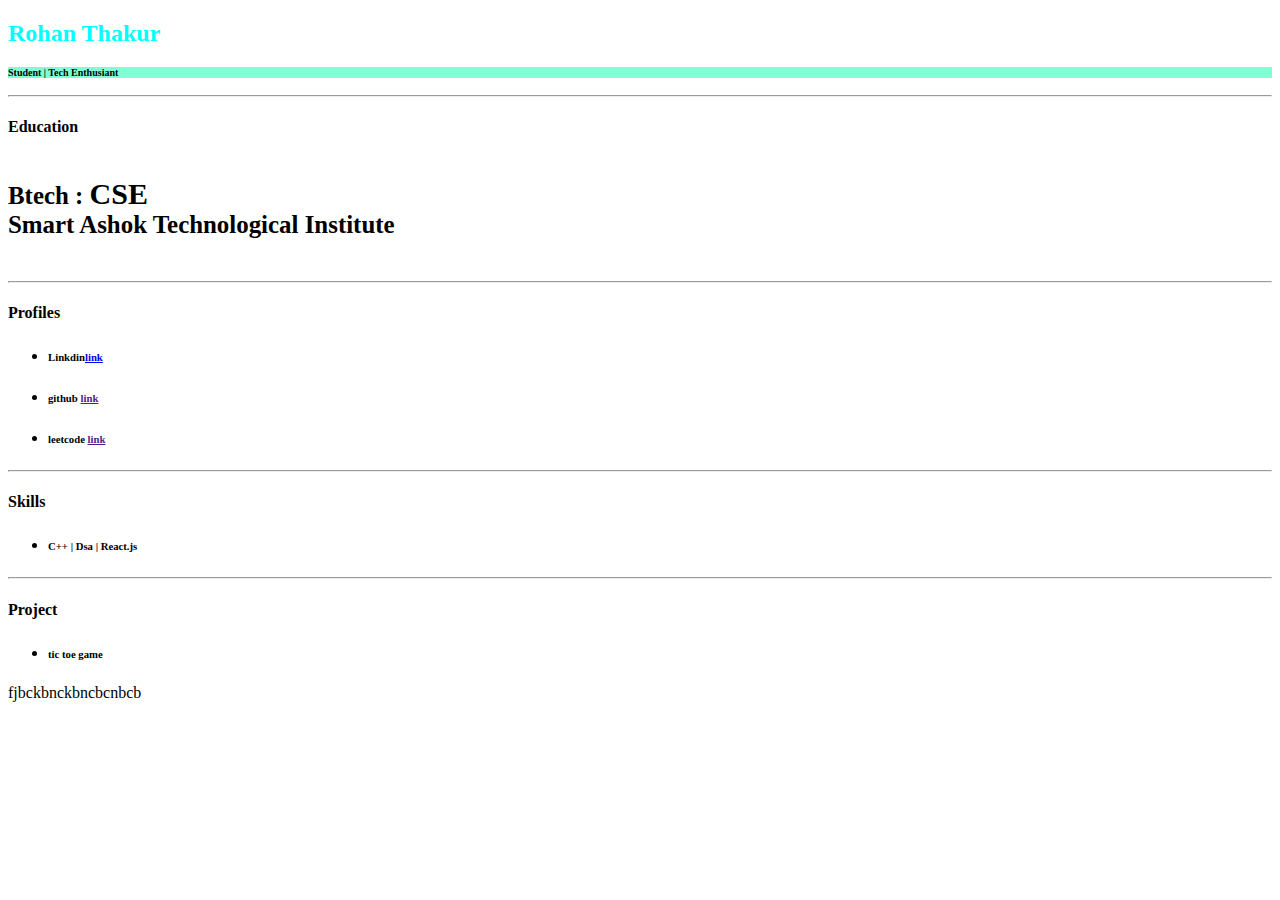
<file: html/index.html>
<!DOCTYPE html>
<html lang="en">
<head>
    <meta charset="UTF-8">
    <meta name="viewport" content="width=device-width, initial-scale=1.0">
    <title>Document</title>
</head>
<style>
    span {
        font-size: 30px;
    }
</style>
<link rel="stylesheet" href="style.css">
<body>
    <h2 style="color: aqua; ">Rohan Thakur</h2>
    <div>
        <span><h5>Student | Tech Enthusiant</h5> </span>
    </div>
    <hr>
    <h4>Education</h4>
        <span><h5>Btech :  <span>CSE</span><br>Smart Ashok Technological Institute</h5></span>
        <span><h5></h5></span>
<hr>
    <h4>Profiles</h4>
    <ul>
        <li><h6>Linkdin<a href="https://www.Linkedin.com">link</a></li>
        <li><h6>github   <a href="">link</a></li>
        <li><h6>leetcode <a href="">link</a></li>
    </ul>
<hr>
<h4>Skills</h4>
<ul>
    <li><h6>C++ | Dsa | React.js</h6></li>

</ul>
<hr>

<h4>Project </h4>
<ul>
    <li><h6>tic toe game </li>
</ul>
       <table>
         <th>
            <tr>fjbckbnckbn</tr>
            <tr>cbcnbcb</tr>
         </th>
       </table>

       
</body>
</html>
</file>
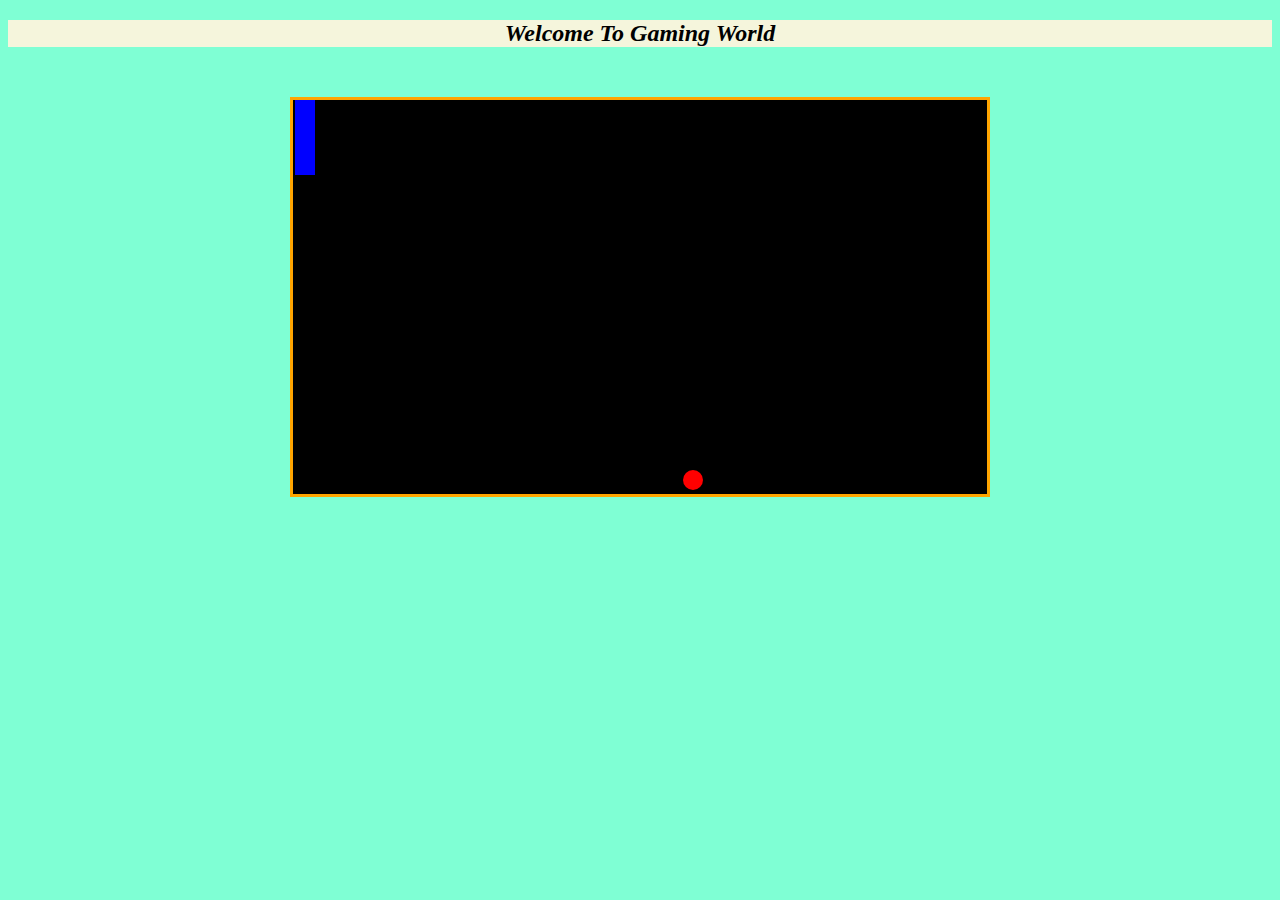
<file: ping_pong_game/index.html>
<!DOCTYPE html>
<html lang="en">
<head>
    <meta charset="UTF-8">
    <meta name="viewport" content="width=device-width, initial-scale=1.0">
    <title>Ping Pong Game</title>
     <link rel="stylesheet" href="s.css"/>
</head>
<body>
    
    <h2>
        Welcome To Gaming World 
    </h2>
    <div id="ping-pong-table">

        <div id="paddle"></div>
        <div id="ball"></div>
    </div>
   







   
  
  <script src="index.js"></script>
</body>
</html>
</file>
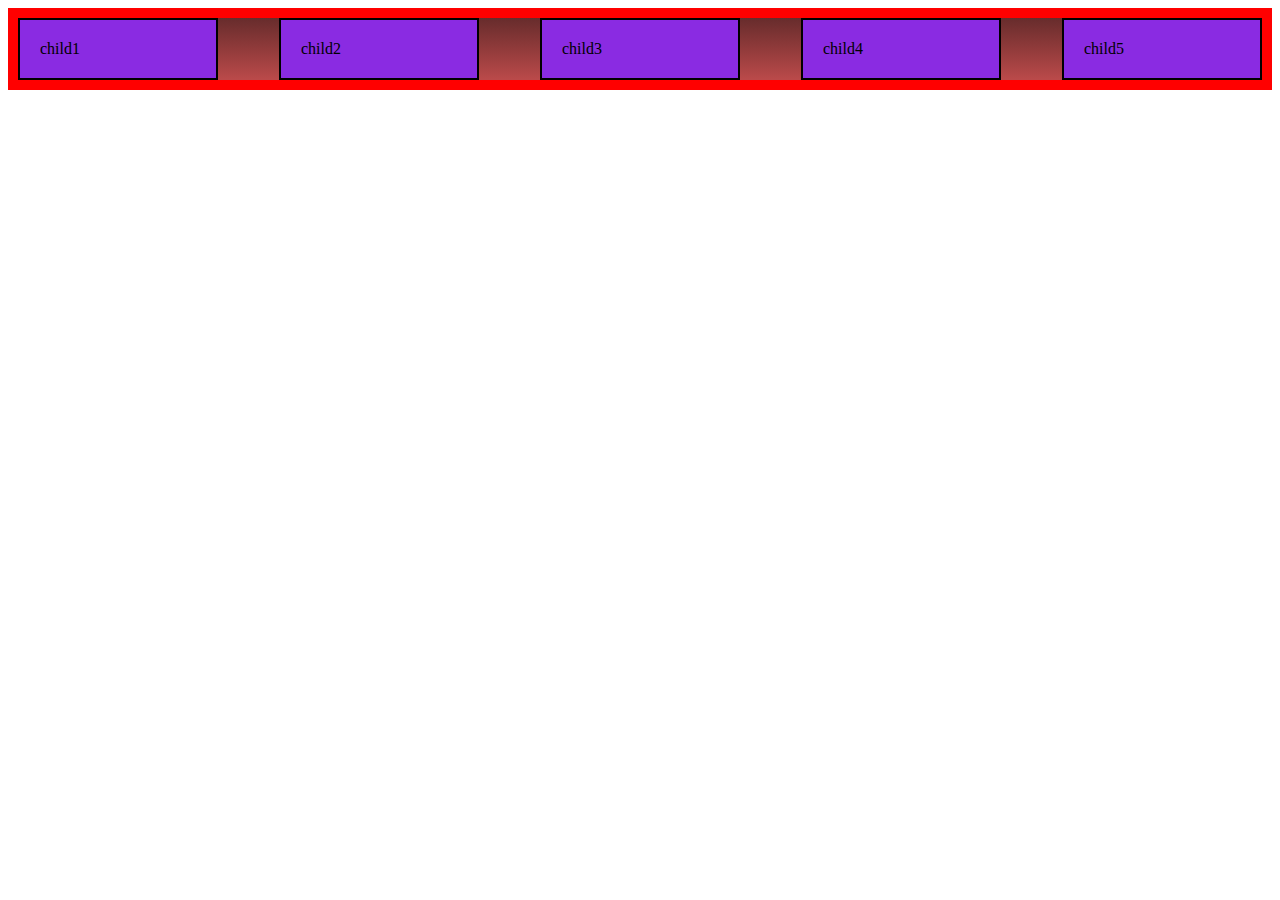
<file: html/flexbox/index.html>
<!DOCTYPE html>
<html lang="en">
<head>
    <meta charset="UTF-8">
    <meta name="viewport" content="width=device-width, initial-scale=1.0">
    <title>Document</title>
    <link rel="stylesheet" href="style.css">
</head>
<body>
    <div id="parent">
        <div>child1</div>
        <div>child2</div>
        <div>child3</div>
        <div>child4</div>
        <div>child5</div>
    </div>
</body>
</html>
</file>
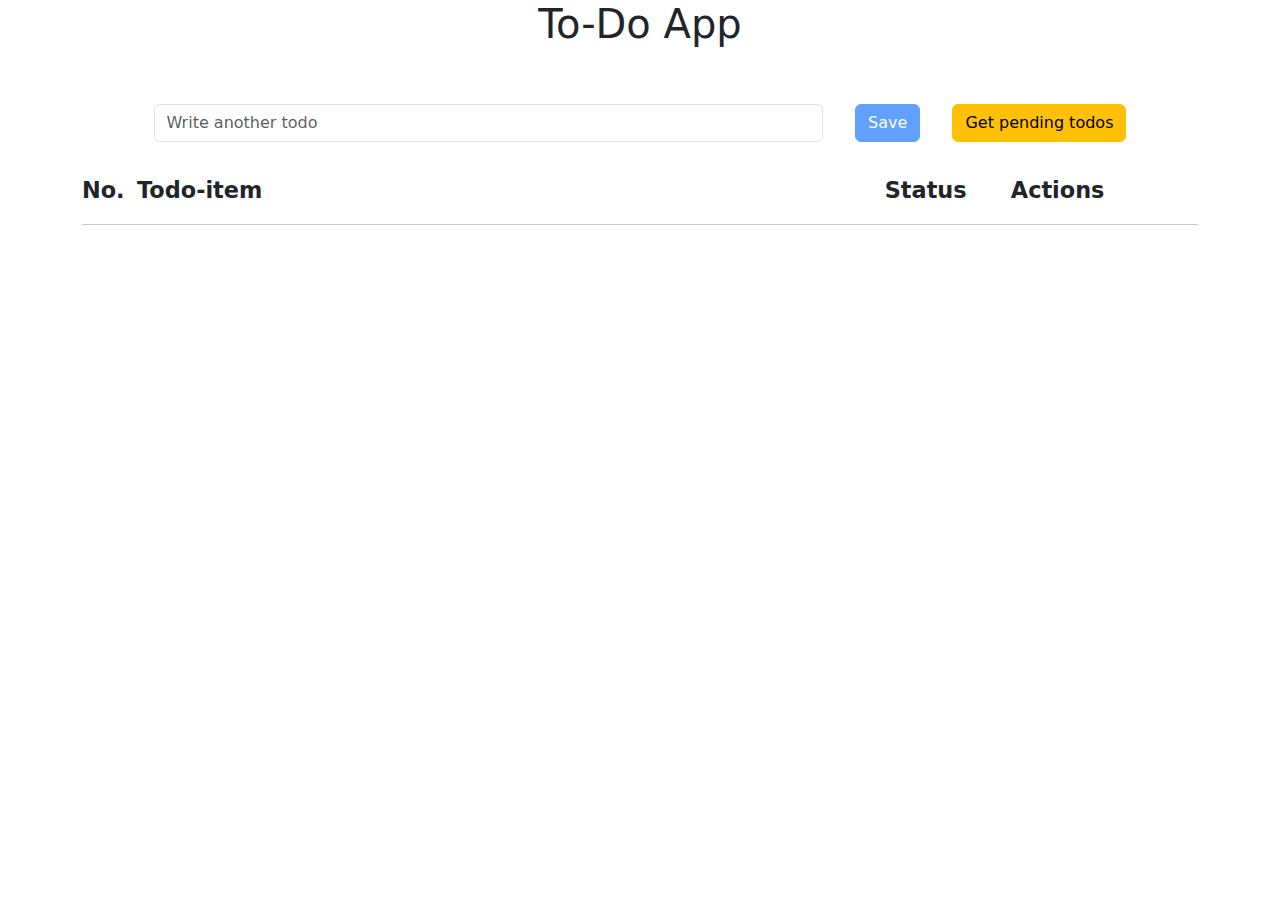
<file: html/todo_app/index.html>
<!DOCTYPE html>
<html lang="en">
  <head>
    <meta charset="UTF-8" />
    <meta name="viewport" content="width=device-width, initial-scale=1.0" />
    <title>TODO</title>
    <link
      rel="stylesheet"
      href="	https://cdn.jsdelivr.net/npm/bootstrap@5.3.2/dist/css/bootstrap.min.css"
    />
    <link rel="stylesheet" href="s.css" />
  </head>
  <body>
    <div class="todo-app">
      <div class="container">
        <div class="row">
          <header class="text-center">
            <h1>To-Do App</h1>
          </header>
        </div>

        <div class="row">
          <div class="input-section d-flex flex-row justify-content-center">
            <div class="input-todo">
              <input
                type="text"
                class="form-control"
                id="todo-inputbar"
                placeholder="Write another todo"
              />
            </div>
            <div id="save-todo" class="save-todo btn btn-primary disabled">
              Save
            </div>
            <div class="get-todo btn btn-warning" id="get-todo">
              Get pending todos
            </div>
          </div>
        </div>

        <!-- list of todos -->
        <div class="todo-data" id="todo-data">
          <div class="row">
            <div class="list-todo-heading d-flex flex-row justify-content-between">
              <div class="todo-no">No.</div>
              <div class="todo-details">Todo-item</div>
              <div class="todo-status">Status</div>
              <div class="todo-action">Actions</div>
            </div>
          </div>
          <hr />

          <div class="todo-data-list" id="todo-data-list"></div>

          <!-- actual todos -->

          <!-- <div class="row">
        <div class="todo-item d-flex flex-row justify-content-between align-items-center ">
            <div class="todo-no">1</div>
            <div class="todo-details ">Complete the action item</div>
            <div class="todo-status d-flex justify-content-start">In progress</div>
            <div class="todo-action d-flex justify-content-start gap-2">
                <button class="btn btn-danger"> Delete</button>
                <button class="btn btn-success">Finished</button>
            </div>
        </div>
        <hr>
      </div> -->
        </div>
      </div>
    </div>

    <script
      src="https://cdn.jsdelivr.net/npm/@popperjs/core@2.11.8/dist/umd/popper.min.js"
      integrity="sha384-I7E8VVD/ismYTF4hNIPjVp/Zjvgyol6VFvRkX/vR+Vc4jQkC+hVqc2pM8ODewa9r"
      crossorigin="anonymous"
    ></script>
    <script
      src="https://cdn.jsdelivr.net/npm/bootstrap@5.3.2/dist/js/bootstrap.min.js"
      integrity="sha384-BBtl+eGJRgqQAUMxJ7pMwbEyER4l1g+O15P+16Ep7Q9Q+zqX6gSbd85u4mG4QzX+"
      crossorigin="anonymous"
    ></script>
    <script src="index.js"></script>
  </body>
</html>
</file>
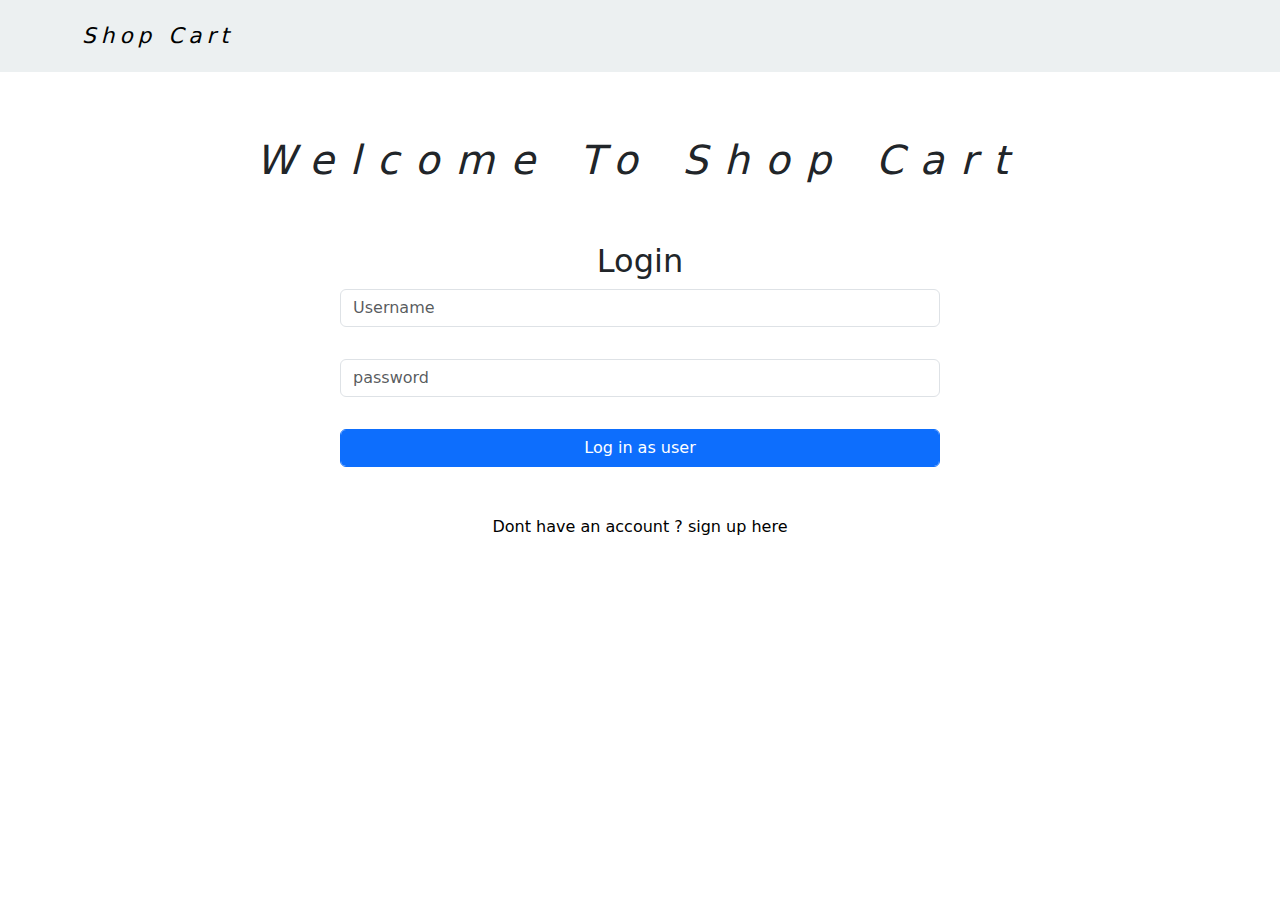
<file: ecommerce_app/login.html>
<!DOCTYPE html>
<html lang="en">
<head>
    <meta charset="UTF-8">
    <meta name="viewport" content="width=device-width, initial-scale=1.0">
    <title>login/signup</title>
    <link rel="stylesheet" href="https://cdn.jsdelivr.net/npm/bootstrap@5.3.2/dist/css/bootstrap.min.css">
    <link rel="stylesheet" href="css/common.css">
    <link rel="stylesheet" href="css/login.css">
</head>
<body>

     <div class="loginpage">
        <nav id="header">
            <div class="container">
                <div class="row">
                    <div class="header-wrapper d-flex justify-content-between">
                        <div class="logo d-inline-block">
                            <a href="e.html" class="text-decoration-none">Shop Cart</a>
                        </div>
                    </div>
                </div>
            </div>
        </div>
    </nav>

       <div class="container">
        <div class="row">
            <h2 class="home-title text-center">
                Welcome To Shop Cart
            </h2>
        </div>
        <div class="login-wrapper" id="loginform">
            <h4 class="text-center">Login</h4>
            <div class="input-group">
                <input type="text" class="form-control" placeholder="Username" id="loginusername">
            </div>
            <div class="input-group">
                <input type="password" class="form-control" placeholder="password" id="loginpassword">
            </div>
            <div class="input-group">
                <button class="form-control btn btn-primary ">Log in as user</button>
            </div>
             <div class="signup-btn text-center " id="showsignupbtn">Dont have an account ? sign up here</div>
             <!-- <div class="signup-btn text-center-text-info" id="showsignupbtn"></div> -->
        </div>
       </div>



     </div>



    <script src="https://cdn.jsdelivr.net/npm/@popperjs/core@2.11.8/dist/umd/popper.min.js" integrity="sha384-I7E8VVD/ismYTF4hNIPjVp/Zjvgyol6VFvRkX/vR+Vc4jQkC+hVqc2pM8ODewa9r" crossorigin="anonymous"></script>
    <script src="https://cdn.jsdelivr.net/npm/bootstrap@5.3.2/dist/js/bootstrap.min.js" integrity="sha384-BBtl+eGJRgqQAUMxJ7pMwbEyER4l1g+O15P+16Ep7Q9Q+zqX6gSbd85u4mG4QzX+" crossorigin="anonymous"></script>

</body>
</html>
</file>
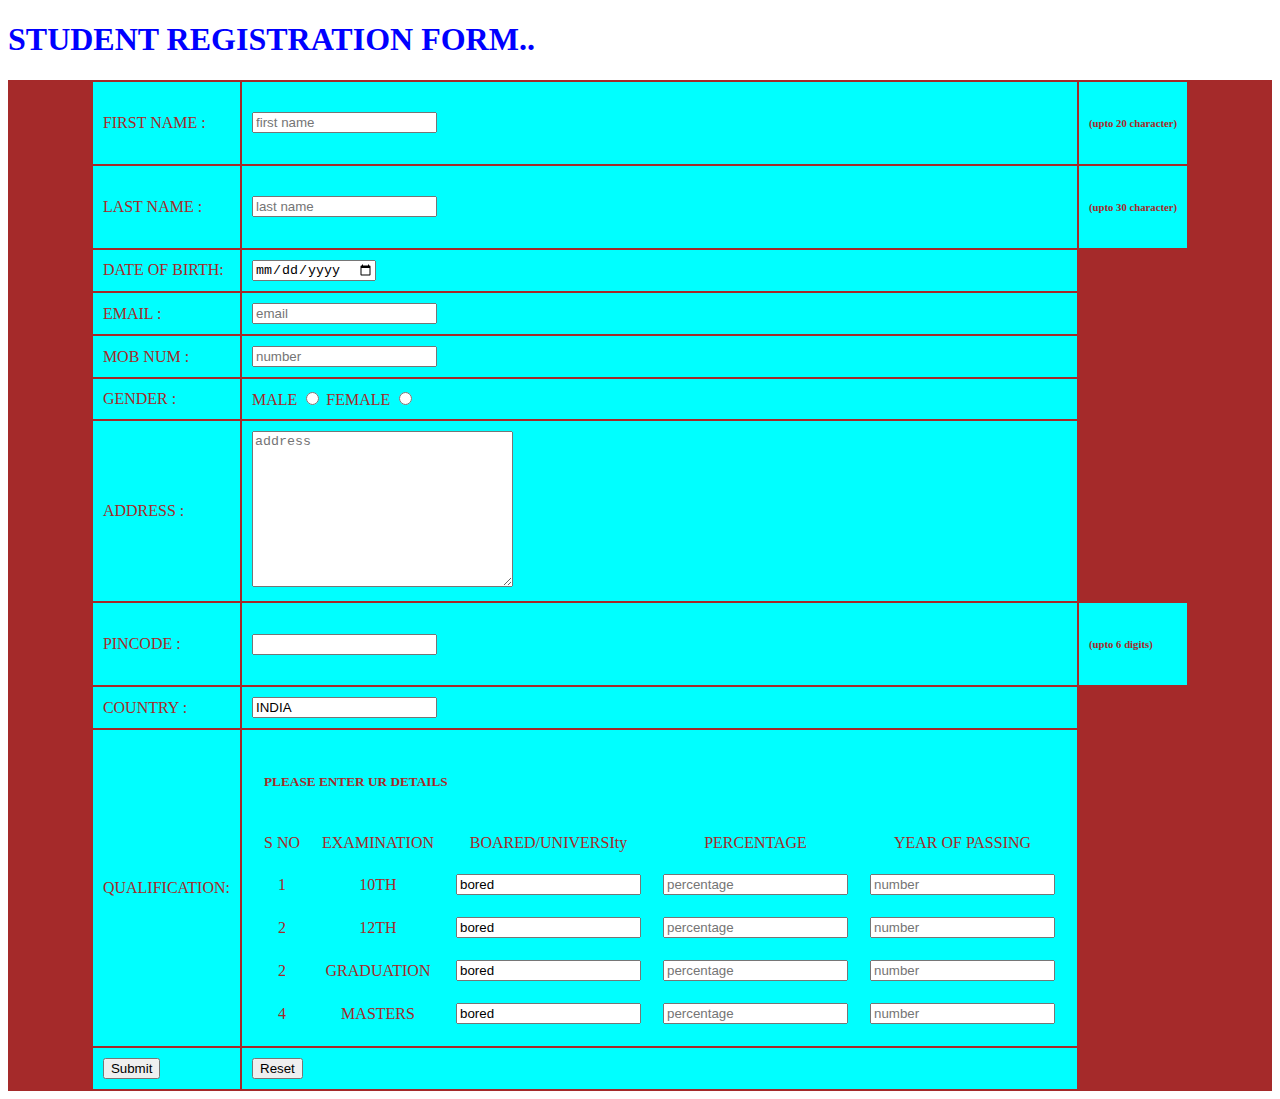
<file: html/student_resitration.html>
<!DOCTYPE html>
<html lang="en">
<head>
    <meta charset="UTF-8">
    <meta name="viewport" content="width=device-width, initial-scale=1.0">
    <title>Document</title>
    <link rel="stylesheet" href="style.css">
</head>
<body>
    <h1>STUDENT REGISTRATION FORM..</h1>
    <form>
    <table align="center" cellpadding = "10">
        <tr>
            <td><label for="naam"> FIRST NAME :</label></td>
            <td><input type="text" placeholder="first name"  name="naam" maxlength="20"></td>
            <td><p><h6>(upto 20 character)</h6></p></td>
        </tr>
        <tr>
            <td><label for="surname">LAST NAME :</label></td>
            <td><input type="text" placeholder="last name " name="surname" maxlength="30"></td>
            <td><p><h6>(upto 30 character)</h6></p></td>
        </tr>
        <tr>
            <td><label for="dob">DATE OF BIRTH:</label></td>
            <td><input type="date" name="dob" id="dob"></td>
        </tr>
        <tr>
            <td><label for="email" >EMAIL :</label></td>
            <td><input type="email" placeholder="email" id="email" name="email" ></td>
        </tr>
        <tr>
            <td><label for="numb">MOB NUM :</label></td>
            <td><input type="number" name="numb" id="numb" placeholder="number" maxlength="11"></td>
        </tr>
        <tr>
            <td><label for="gender">GENDER :</label></td>
             <td> MALE <input type="radio" name="gender" value="male">
                FEMALE <input type="radio" name="gender" value="female"></td>
        </tr>
        <tr>
            <td><label for="address">ADDRESS :</label></td>
            <td><textarea name="addresss" id="address" placeholder="address" cols="30" rows="10"></textarea></td>
        </tr>
        <tr>
            <td><label for="pincode">PINCODE :</label></td>
            <td><input type="number"  name="pincode" id="pincode"></td>
            <td><p><h6>(upto 6 digits)</h6></p></td>
        </tr>
        <tr>
            <td><label for="country"> COUNTRY :</label></td>
            <td><input type=" text" value="INDIA" name="country" id="country"></td>
        </tr>
        <tr>
            <td>QUALIFICATION:</td>
            <td>
                <table cellpadding = "10">
                    <thead>
                        <tr>
                            <td colspan="5"><h5>PLEASE ENTER UR DETAILS</h5></td>
                        </tr>
                    </thead>
                    <tbody>
                        <tr>
                            <td align="center">S NO</td>
                            <td align="center">EXAMINATION</td>
                            <td align="center">BOARED/UNIVERSIty</td>
                            <td align="center">PERCENTAGE</td>
                            <td align="center">YEAR OF PASSING</td>
                        </tr>
                        <tr>
                            <td align="center">1</td>
                            <td align="center">10TH</td>
                            <td align="center"><input type="text" value="bored" placeholder="bored/university"></td>
                            <td align="center"><input type="number" value="percentage" placeholder="percentage"></td>
                            <td align="center"><input type="number" value="number" placeholder="number"></td>
                        </tr>
                        <tr>
                            <td align="center">2</td>
                            <td align="center">12TH</td>
                            <td align="center"><input type="text" value="bored" placeholder="bored/university"></td>
                            <td align="center"><input type="number" value="percentage" placeholder="percentage"></td>
                            <td align="center"><input type="number" value="number" placeholder="number"></td>
                        </tr>
                        <tr>
                            <td align="center">2</td>
                            <td align="center">GRADUATION</td>
                            <td align="center"><input type="text" value="bored" placeholder="bored/university"></td>
                            <td align="center"><input type="number" value="percentage" placeholder="percentage"></td>
                            <td align="center"><input type="number" value="number" placeholder="number"></td>
                        </tr>
                        <tr>
                            <td align="center">4</td>
                            <td align="center">MASTERS</td>
                            <td align="center"><input type="text" value="bored" placeholder="bored/university"></td>
                            <td align="center"><input type="number" value="percentage" placeholder="percentage"></td>
                            <td align="center"><input type="number" value="number" placeholder="number"></td>
                        </tr>
                    </tbody>

                </table>
            </td>
        </tr>
        <tr>
            <td><input type="submit"></td>
            <td><input type="reset"></td>
        </tr>
    </table>
    </form>
</body>
</html>
</file>
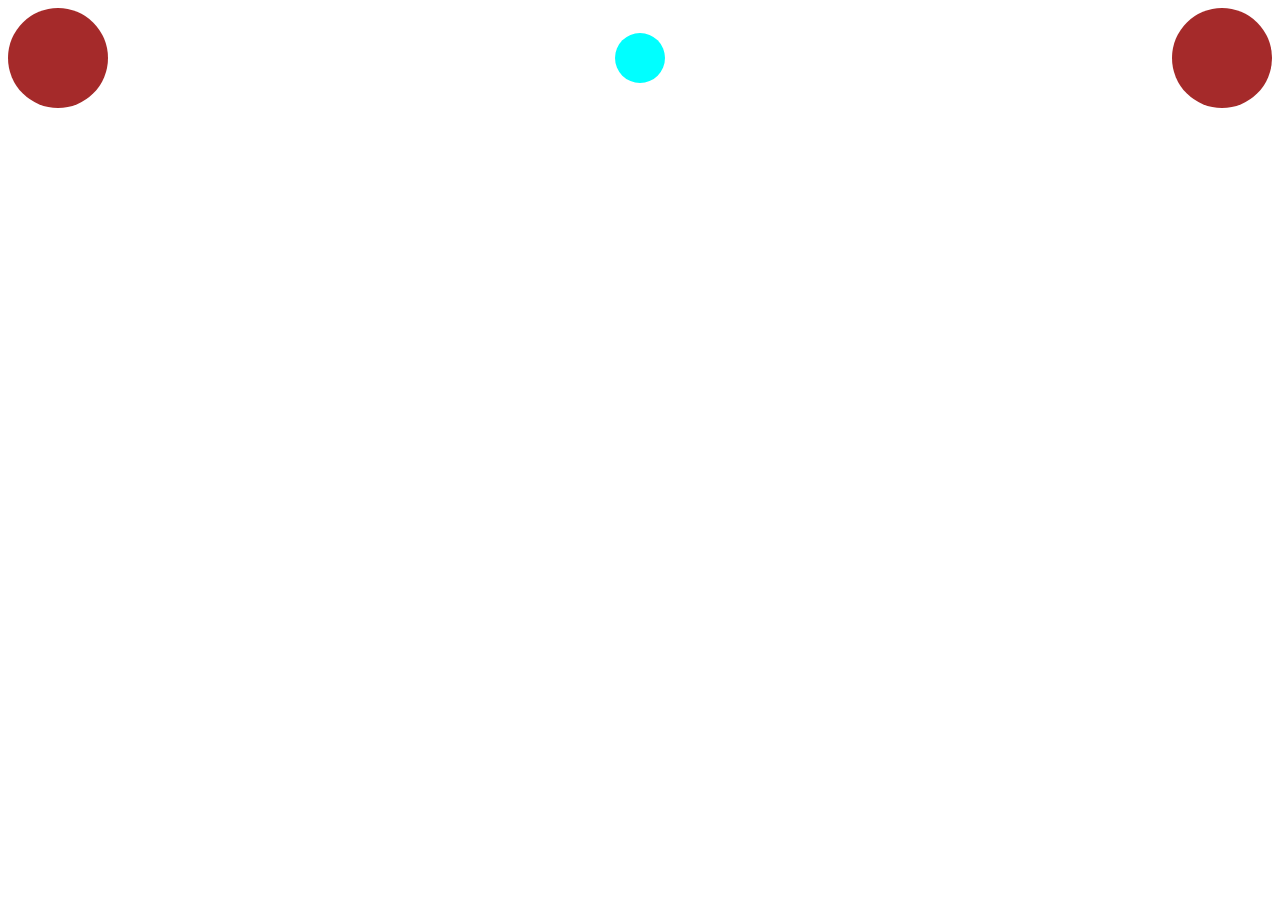
<file: html/animation/ani.html>
<!DOCTYPE html>
<html lang="en">
<head>
    <meta charset="UTF-8">
    <meta name="viewport" content="width=device-width, initial-scale=1.0">
    <title>a</title>
    <link rel="stylesheet" href="anim.css">
</head>
<body>
    <div id="parent">

       <div class="satic" ></div>
       <div class="moving"></div>
       <div class="satic"></div>
        
    </div>
</body>
</html>
</file>
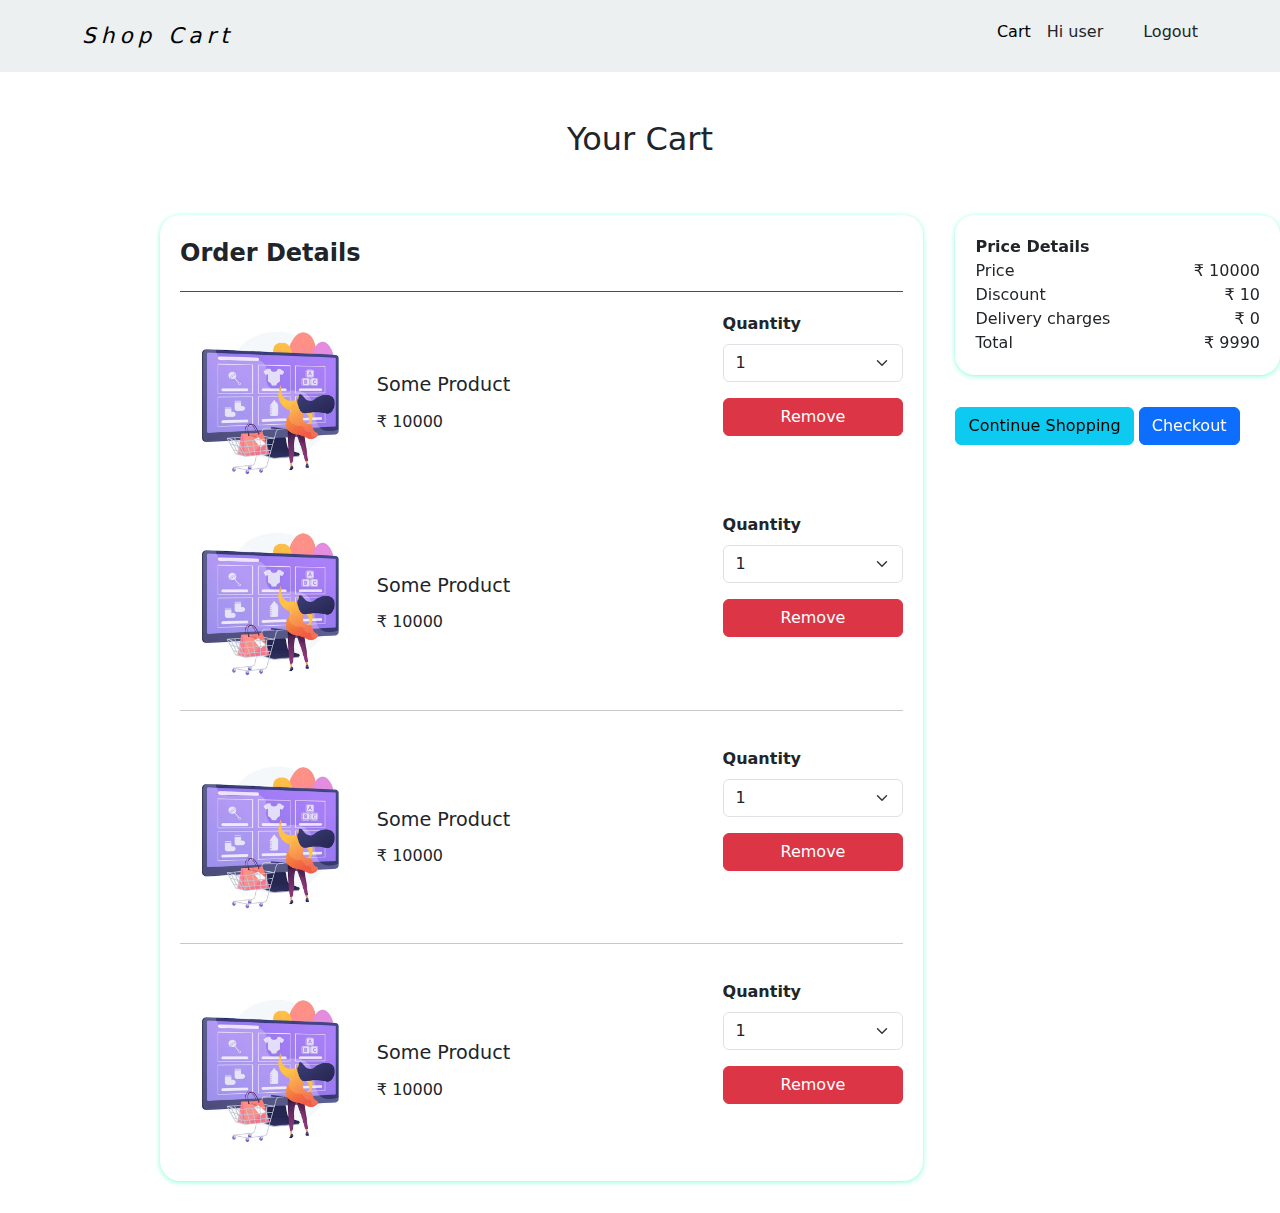
<file: html/ecommerce_app/cart.html>
<!DOCTYPE html>
<html lang="en">
<head>
    <meta charset="UTF-8">
    <meta name="viewport" content="width=device-width, initial-scale=1.0">
    <title>Cart</title>
    <link rel="stylesheet" href="https://cdn.jsdelivr.net/npm/bootstrap@5.3.2/dist/css/bootstrap.min.css">
    <link rel="stylesheet" href="css/common.css">
    <link rel="stylesheet" href="css/cart.css">
</head>
<body>
    <div class="cart-page">
        <nav id="header">
            <div class="container">
                <div class="row">
                    <div class="header-wrapper d-flex justify-content-between">
                        <div class="logo d-inline-block">
                            <a href="e.html" class="text-decoration-none">Shop Cart</a>
                        </div>
                        <div class="user-action d-flex flex-row">
                            <a href="cart.html">Cart</a>
                            <div class="user-intro" id="userintro">Hi user</div>
                            <div class="logout-btn" id="logoutbtn">Logout</div>
                        </div>
                    </div>
                </div>
            </div>
        </div>
        </nav>

        <div class="contianer">
            <div class="row">
                <h2 class="cart-title text-center">Your Cart</h2>
                <div class="cart-wapper d-flex flex-row">
                    <div class="order-details d-flex flex-column" id="orderdetails">
                        <div class="order-details-title fw-bold">Order Details</div>
                      <div class="order-details-product d-flex flex-row">
                        <div class="order-details-product-img d-flex">
                            <img src="img/product.avif" alt="">
                        </div>
                        <div class="order-details-product-data d-flex flex-column">
                            <div>Some Product</div>
                            <div>&#8377; 10000</div>
                        </div>
                        <div class="order-details-product-actions d-flex flex-column">
                            <div class="order-details-product-quantity">
                                <div class="fw-bold">Quantity</div>
                                <div class="form-group">
                                    <select name="" id="" class="form-select">
                                        <option value="1">1</option>
                                        <option value="2">2</option>
                                        <option value="3">3</option>
                                        <option value="4">4</option>
                                        <option value="5">5</option>
                                    </select>
                                </div>
                            </div>
                            <div class="order-details-product-remove btn btn-danger">Remove</div>
                        </div>
                      </div>
                      <!-- copy paste  -->
                      <div class="order-details-product d-flex flex-row">
                        <div class="order-details-product-img d-flex">
                            <img src="img/product.avif" alt="">
                        </div>
                        <div class="order-details-product-data d-flex flex-column">
                            <div>Some Product</div>
                            <div>&#8377; 10000</div>
                        </div>
                        <div class="order-details-product-actions d-flex flex-column">
                            <div class="order-details-product-quantity">
                                <div class="fw-bold">Quantity</div>
                                <div class="form-group">
                                    <select name="" id="" class="form-select">
                                        <option value="1">1</option>
                                        <option value="2">2</option>
                                        <option value="3">3</option>
                                        <option value="4">4</option>
                                        <option value="5">5</option>
                                    </select>
                                </div>
                            </div>
                            <div class="order-details-product-remove btn btn-danger">Remove</div>
                        </div>
                      </div>

                      <hr>


                      <!--  -->

                      <div class="order-details-product d-flex flex-row">
                        <div class="order-details-product-img d-flex">
                            <img src="img/product.avif" alt="">
                        </div>
                        <div class="order-details-product-data d-flex flex-column">
                            <div>Some Product</div>
                            <div>&#8377; 10000</div>
                        </div>
                        <div class="order-details-product-actions d-flex flex-column">
                            <div class="order-details-product-quantity">
                                <div class="fw-bold">Quantity</div>
                                <div class="form-group">
                                    <select name="" id="" class="form-select">
                                        <option value="1">1</option>
                                        <option value="2">2</option>
                                        <option value="3">3</option>
                                        <option value="4">4</option>
                                        <option value="5">5</option>
                                    </select>
                                </div>
                            </div>
                            <div class="order-details-product-remove btn btn-danger">Remove</div>
                        </div>
                      </div>
<hr>
                      <!--  -->

                      <div class="order-details-product d-flex flex-row">
                        <div class="order-details-product-img d-flex">
                            <img src="img/product.avif" alt="">
                        </div>
                        <div class="order-details-product-data d-flex flex-column">
                            <div>Some Product</div>
                            <div>&#8377; 10000</div>
                        </div>
                        <div class="order-details-product-actions d-flex flex-column">
                            <div class="order-details-product-quantity">
                                <div class="fw-bold">Quantity</div>
                                <div class="form-group">
                                    <select name="" id="" class="form-select">
                                        <option value="1">1</option>
                                        <option value="2">2</option>
                                        <option value="3">3</option>
                                        <option value="4">4</option>
                                        <option value="5">5</option>
                                    </select>
                                </div>
                            </div>
                            <div class="order-details-product-remove btn btn-danger">Remove</div>
                        </div>
                      </div>


                      <!--  -->


                    </div>
                     
                    <div class="price-details d-flex flex-column" id="pricedetails">
                        <div class="price-details-box">
                         
                        <div class="price-details-title fw-bold">Price Details</div>
                        <div class="price-details-data">
                            <div class="price-details-item d-flex flex-row justify-content-between">
                                <div>Price</div>
                                <div>&#8377; 10000</div>
                            </div>

                            <div class="price-details-item d-flex flex-row justify-content-between">
                                <div>Discount</div>
                                <div>&#8377; 10</div>
                            </div>

                            <div class="price-details-item d-flex flex-row justify-content-between">
                                <div>Delivery charges</div>
                                <div>&#8377; 0</div>
                            </div>

                            <div class="price-details-item d-flex flex-row justify-content-between">
                                <div>Total</div>
                                <div>&#8377; 9990</div>
                            </div>

                        </div>
            

                        </div>
                        <div class="price-details-btn-group">
                        <a href="product_list.html" class="continue-shopping-btn btn btn-info text-decoration-none">
                            Continue Shopping
                        </a>
                        <a href="checkout.html" class="checkout-btn btn btn-primary text-decoration-none">
                            Checkout
                        </a>
                        </div>
                    </div>
                </div>
            </div>
        </div>






    </div>
</body>
</html>
</file>
<file: html/style.css>
h1{
    color: blue;
}

td{
    color: brown;
    background-color: aqua;
}
div :first-child{
    background-color: aquamarine;
    font-size: x-small;
}
form{
    background-color: brown;
}
</file>
<file: ping_pong_game/s.css>
html{
    box-sizing: border-box;
    /* background-color: cadetblue; */
}

body{
    background-color: aquamarine;
}

*, *::after , *::before{
    box-sizing: inherit;
    /* background-color: burlywood; */
}

h2{
    font-style: italic;
    font-weight: bold;
    text-align: center;
    background-color: beige;
}

#ping-pong-table{
    border: 3px solid orange;
    width: 700px;
    height: 400px;
    position: relative;
    margin: 50px auto;
    background-color: black;
}

#paddle{
    background-color: blue;
    width: 20px;
    height: 75px;
    margin-left: 2px;
    position: absolute;
}

#ball{
    background-color:red;
    width: 20px;
    height: 20px;
    border-radius: 50%;
    position: absolute;
}
</file>
<file: html/flexbox/style.css>
html{
    box-sizing: border-box;
}
* , *:before, *:after {
    box-sizing: inherit;
}
#parent{
    border: solid red 10px;
    display: flex;
    flex-wrap: nowrap;
    background: linear-gradient(rgb(103, 44, 44),rgb(187, 74, 74));
    flex-direction: row ;
    justify-content: space-between;
    align-items: center;
    align-content: center;
}
#parent div{
    border: solid black 2px;
    padding: 20px;
    background-color: blueviolet;
    width: 200px;
}
</file>
<file: html/todo_app/s.css>
html{
    box-sizing: border-box;
}

*, *::after , *::before{
    box-sizing: inherit;
}

.input-section{
    gap: 2rem;
    margin-top: 3rem;
}

.input-todo{
    flex-basis: 60%;
}

.list-todo-heading > div{
    font-weight: bold;
    font-size: 1.4rem;
    margin-top: 2rem;
}

.todo-no{
    flex-basis: 5%;
}

.todo-details{
    flex-basis: 65%;
}

.todo-status{
    flex-basis:10%;
    margin-left: 2rem;
    margin-right: 1rem;
}

.todo-action{
    flex-basis: 17%;
}

.todo-action button{
    padding-top: 0.7rem;
    padding-bottom: 0.7rem;
}

.todo-item{
    font-size: 1.3rem;
    color: #7284a1;
    margin-bottom: 1rem;
}

.todo-item .todo-no{
    color: black ;
}
</file>
<file: ecommerce_app/css/common.css>
:root{
    --blue-gray: #ecf0f1;
    --pale-blue: #2c3e50; 
    --mid-gray: #999;
}

html{
    box-sizing: border-box;
}

*, *::after , *::before{
    box-sizing: inherit;
}

#header{
    background-color: var(--blue-gray);
    padding: 1.25rem 0;
    /* position: sticky; */
    /* top: 0; */
}

#header .header-wrapper .logo{
    font-size: 1.35rem;
    line-height: 1.5;
}

#header .header-wrapper .logo a{
    color: black;
    font-style: italic;
    letter-spacing: 5px;
}

#header .header-wrapper .user-action{
    font-size: 1rem;
    line-height: 1.5rem;
    gap: 1rem;
}

#header .header-wrapper .user-action .logout-btn{
    cursor: pointer;
    margin-left: 1.5rem;
}

#header .header-wrapper .user-action a{
    color: black;
    text-decoration: none;
}

#header .header-wrapper .user-action a:hover{
     text-decoration-line: underline;
}

.loder-backdrop{
    background-color: rgba(0,0,0,0.5);
    height: 100%;
    width: 100%;
    position: absolute;
    display: flex;
    justify-content: center;
    align-items: center;
}


.loder2{
    display: flex;
    justify-content: center;
    align-items: center;
    height: 5rem;
    /* background-color: whitesmoke; */
}

.loder2> div{
    border: 5px solid red;
    width: 4rem;
    height: 4rem;
    border-top: 5px solid white;
    border-bottom: 5px solid white;
    border-radius: 50%;
    animation: spin2 2s linear infinite;
}

@keyframes spin2 {
    from {
        transform: rotate(0);
    } 
    to {
        transform: rotate(360deg);
    }
}
</file>
<file: ecommerce_app/css/login.css>
.home-title{
    font-size: 2.5rem;
    margin-top: 4rem;
    letter-spacing: 1rem;
    font-style: oblique;
}

.login-wrapper{
    width: 600px;
    margin: 50px auto;
}

.login-wrapper .signup-btn{
    cursor: pointer;
    color: black;
    padding: 1rem;
}

.login-wrapper .signup-btn:hover{
    text-decoration: underline;
}

.input-group{
  margin-bottom: 2rem;
}

.login-wrapper h4{
    font-size: 2rem;
}
</file>
<file: html/animation/anim.css>
html{
    box-sizing: border-box;
}
* , *::after, *::before{
    box-sizing: inherit;
}

.satic{
    width: 100px;
    height: 100px;
    background-color: brown;
  border-radius: 50px; 
}

#parent{
    display: flex;
    justify-content: space-between;
    align-items: center;
}

.moving{
    width: 50px;
    height: 50px;
    background-color: aqua;
     border-radius: 25px; 
    /* transform: translate(30px ,40px); */
    /* transform: rotate(55deg); */
     /* transform: scale(0.3 ,0.3); */
}
.moving:hover{
    transform: translateY(20px);
    transition-delay: 2s;
    transition-duration: 5s;
}
</file>
<file: html/ecommerce_app/css/common.css>
:root{
    --blue-gray: #ecf0f1;
    --pale-blue: #2c3e50; 
    --mid-gray: #999;
}

html{
    box-sizing: border-box;
}

*, *::after , *::before{
    box-sizing: inherit;
}

#header{
    background-color: var(--blue-gray);
    padding: 1.25rem 0;
    /* position: sticky; */
    /* top: 0; */
}

#header .header-wrapper .logo{
    font-size: 1.35rem;
    line-height: 1.5;
}

#header .header-wrapper .logo a{
    color: black;
    font-style: italic;
    letter-spacing: 5px;
}

#header .header-wrapper .user-action{
    font-size: 1rem;
    line-height: 1.5rem;
    gap: 1rem;
}

#header .header-wrapper .user-action .logout-btn{
    cursor: pointer;
    margin-left: 1.5rem;
}

#header .header-wrapper .user-action a{
    color: black;
    text-decoration: none;
}

#header .header-wrapper .user-action a:hover{
     text-decoration-line: underline;
}
</file>
<file: html/ecommerce_app/css/cart.css>
.cart-title{
    padding: 3rem 0;
}

.order-details{
    flex-basis: 70%;
    box-shadow: 0px 1px 5px aquamarine;
    padding: 20px;
    border-radius: 20px;
    margin-bottom: 2rem;
    margin-left: 10rem;
}

.order-details-title{
    font-size: 1.5rem;
    padding-bottom: 20px;
    border-bottom: 1px solid red;
}

.order-details-product {
    margin-top: 20px;
}

.order-details-product-img{
    flex-basis: 25%;
}

.order-details-product-img img{
    max-width: 100%;
}

.order-details-product-data{
    flex-basis: 50%;
    padding: 0 1rem;
    font-size: 1rem;
    justify-content: center;
}

.order-details-product-data >div:first-child{
    font-size: 1.2rem;
    margin-bottom: 10px;
}

.order-details-product-actions{
    flex-basis: 25%;
}

.order-details-product-remove{
    margin-top: 1rem;
}
.order-details-product-quantity > div:first-child{
    margin-bottom: .5rem;
}

.price-details{
    flex-basis: 30%;
    margin-left: 2rem;
    gap: 2rem;
    align-self: flex-start;
    position: sticky;
    top: 10px;
}
.price-details-box{
    box-shadow: 0px 1px 5px aquamarine;
    padding: 20px;
    border-radius: 20px;
}
</file>
